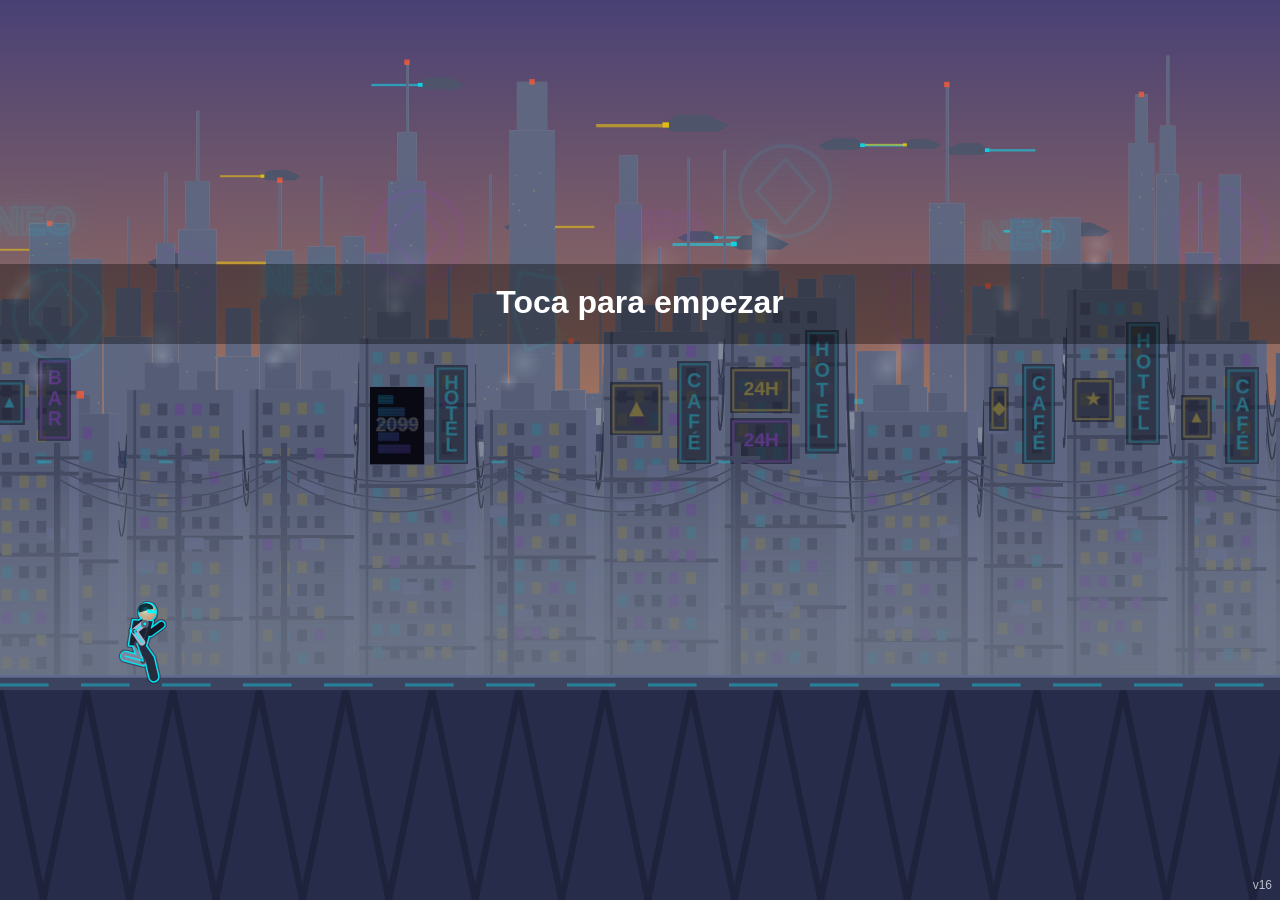
<file: index.html>
<!DOCTYPE html>
<html lang="es">
<head>
  <meta charset="utf-8">
  <meta name="viewport" content="width=device-width, initial-scale=1, maximum-scale=1, user-scalable=no, viewport-fit=cover">
  <meta name="theme-color" content="#87ceeb">
  <title>Runner Game</title>
  <link rel="manifest" href="manifest.webmanifest?v=13">
  <link rel="apple-touch-icon" href="icons/icon-180.png">
  <meta name="apple-mobile-web-app-capable" content="yes">
  <meta name="mobile-web-app-capable" content="yes">
  <meta name="apple-mobile-web-app-title" content="Runner">
  <link rel="stylesheet" href="style.css?v=16">
</head>
<body>
  <canvas id="game"></canvas>
  <script src="game.js?v=16"></script>
</body>
</html>
</file>
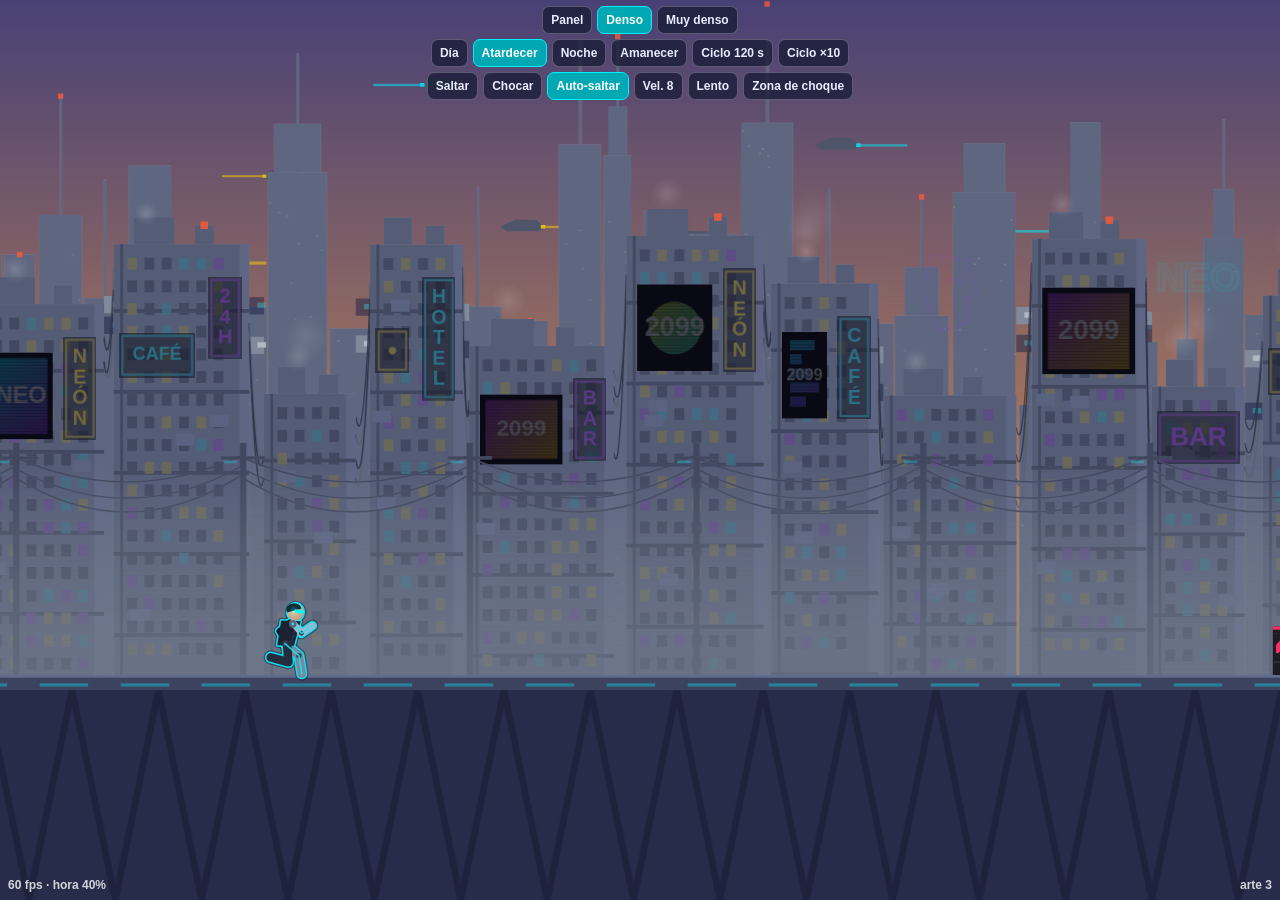
<file: arte.html>
<!DOCTYPE html>
<html lang="es">
<head>
  <meta charset="utf-8">
  <meta name="viewport" content="width=device-width, initial-scale=1, maximum-scale=1, user-scalable=no, viewport-fit=cover">
  <title>Runner: prueba de arte</title>
  <style>
    html, body {
      margin: 0; padding: 0; width: 100%; height: 100%; overflow: hidden;
      background: #0a0e27; overscroll-behavior: none; touch-action: none;
      user-select: none; -webkit-user-select: none; -webkit-touch-callout: none;
      -webkit-tap-highlight-color: transparent;
      font-family: sans-serif;
    }
    canvas { position: fixed; inset: 0; display: block; width: 100%; height: 100%; touch-action: none; }
    #panel {
      position: fixed; top: 6px; left: 6px; right: 6px; z-index: 1;
      display: flex; flex-direction: column; gap: 5px; align-items: center;
    }
    #panel .row { display: flex; flex-wrap: wrap; gap: 5px; justify-content: center; }
    #panel button {
      font: 600 12px sans-serif; color: #e8ecff; background: rgba(20, 24, 50, 0.72);
      border: 1px solid rgba(255, 255, 255, 0.25); border-radius: 7px; padding: 6px 8px;
    }
    #panel button.on { background: #00a8b3; border-color: #00f0ff; color: #fff; }
    #panel.hidden .row:not(:first-child) { display: none; }
  </style>
</head>
<body>
  <canvas id="c"></canvas>
  <div id="panel">
    <div class="row">
      <button id="togglePanel">Panel</button>
      <button data-density="dense" class="on">Denso</button>
      <button data-density="very">Muy denso</button>
    </div>
    <div class="row">
      <button data-time="day">Día</button>
      <button data-time="sunset" class="on">Atardecer</button>
      <button data-time="night">Noche</button>
      <button data-time="dawn">Amanecer</button>
      <button id="cycle">Ciclo 120 s</button>
      <button id="fast">Ciclo ×10</button>
    </div>
    <div class="row">
      <button id="jump">Saltar</button>
      <button id="crash">Chocar</button>
      <button id="auto" class="on">Auto-saltar</button>
      <button id="speed">Vel. 8</button>
      <button id="slow">Lento</button>
      <button id="hitbox">Zona de choque</button>
    </div>
  </div>
<script>
const LABEL = 'arte 3';

const canvas = document.getElementById('c');
const ctx = canvas.getContext('2d');

// ---------- Mismas medidas y física que el juego (game.js) ----------
const JUMP_HEIGHT = 2.2;
const RISE_TIME = 0.25;
const FALL_FACTOR = 1.8;
const GRAVITY_UP = (2 * JUMP_HEIGHT) / (RISE_TIME * RISE_TIME);
const GRAVITY_DOWN = GRAVITY_UP * FALL_FACTOR;
const JUMP_SPEED = (2 * JUMP_HEIGHT) / RISE_TIME;
const HITBOX_INSET = 0.15;
const SPEEDS = [8, 10.5, 13]; // inicio, mitad y tope del juego (lados por segundo)

// ---------- Paleta (Dirección de arte en CLAUDE.md) ----------
// #ff2e63 es exclusivo de los obstáculos: no aparece en cielo, ciudad, letreros ni personaje.
const OBSTACLE = '#ff2e63';
const DAY = ['#9fc4d8', '#d6e4ec']; // Día B, elegido
const SUNSET = ['#3d3a78', '#d9924e'];
const NIGHT = ['#0a0e27', '#141a44'];
const DAWN = ['#6f7fb0', '#d6c7b8'];
const BUILDING_DAY = '#4a5068';
const BUILDING_NIGHT = '#151a3d';
const NEON = ['#00f0ff', '#b026ff', '#ffd600'];
const WARNING = '#ff5a36'; // luces de aviso en techos: rojo anaranjado, lejos del #ff2e63 y de la franja de juego
const CYCLE_SECONDS = 120;
const TIMES = { day: 0.15, sunset: 0.4, night: 0.66, dawn: 0.92 };

// Densidad de la ciudad (se elige con botones).
const DENSITY = {
  dense: {
    farW: [0.5, 1.2], farGap: 0.1, midW: [1.6, 2.8], midGap: [0.08, 0.35],
    sign: 1, vsign: 0.85, screen: 0.45, holo: 2, bridge: 0.6, vehicles: 7, vents: 4, lit: 0.42, cables: 2, extraSign: 0,
  },
  very: {
    farW: [0.4, 0.9], farGap: 0.04, midW: [1.4, 2.3], midGap: [0.04, 0.2],
    sign: 1, vsign: 1, screen: 0.65, holo: 1, bridge: 0.85, vehicles: 12, vents: 6, lit: 0.55, cables: 3, extraSign: 0.7,
  },
};

// Androide: chaqueta y pantalón oscuros (humano), metal claro con luz cian (robot).
const BODY = {
  jacket: '#1d2233', jacketFar: '#141826', pants: '#262b3d',
  skin: '#c89a7a', metal: '#aab4c8', metalFar: '#7c869c', metalDark: '#5b6478',
  joint: '#39414f', cyan: '#00f0ff', boot: '#0f1119',
};

// ---------- Estado ----------
let density = 'dense';
let cycle = TIMES.sunset; // cada partida empieza al atardecer
let cycleRate = 0;
let speedIndex = 0;
let showHitbox = false;
let slow = false;
let autoJump = true;

let width = 0;
let height = 0;
let groundY = 0;
let size = 0;
let dpr = 1;

const player = { y: 0, vy: 0 };
const fx = { squash: 0, shake: 0, sparks: [], smoke: [], steam: [], crash: 0 };
let runPhase = 0;
let scroll = 0;
let obstacles = [];
let spawnTimer = 1;
let patternIndex = 0;
let time = 0;

const speed = () => SPEEDS[speedIndex];
const playerX = () => (width * 0.2) / size;

// ---------- Utilidades ----------
const lerp = (a, b, t) => a + (b - a) * t;
const clamp01 = (t) => Math.min(1, Math.max(0, t));
const smooth = (a, b, x) => { const t = clamp01((x - a) / (b - a)); return t * t * (3 - 2 * t); };
function hex(c) { const n = parseInt(c.slice(1), 16); return [(n >> 16) & 255, (n >> 8) & 255, n & 255]; }
function mix(a, b, t) {
  const pa = hex(a), pb = hex(b);
  const h = (i) => Math.round(lerp(pa[i], pb[i], t)).toString(16).padStart(2, '0');
  return `#${h(0)}${h(1)}${h(2)}`;
}
function rgba(c, a) { const p = hex(c); return `rgba(${p[0]}, ${p[1]}, ${p[2]}, ${a})`; }
function seeded(seed) {
  return () => {
    seed |= 0; seed = (seed + 0x6d2b79f5) | 0;
    let t = Math.imul(seed ^ (seed >>> 15), 1 | seed);
    t = (t + Math.imul(t ^ (t >>> 7), 61 | t)) ^ t;
    return ((t ^ (t >>> 14)) >>> 0) / 4294967296;
  };
}
function offscreen(w, h, opaque = false) {
  const c = document.createElement('canvas');
  c.width = Math.max(1, Math.round(w * dpr));
  c.height = Math.max(1, Math.round(h * dpr));
  const g = c.getContext('2d', { alpha: !opaque });
  g.setTransform(dpr, 0, 0, dpr, 0, 0);
  return [c, g];
}

// ---------- Ciclo día/noche ----------
function skyColors(c) {
  const keys = [[0, DAY], [0.3, DAY], [0.4, SUNSET], [0.5, NIGHT], [0.82, NIGHT], [0.92, DAWN], [1, DAY]];
  for (let i = 0; i < keys.length - 1; i++) {
    const [c0, k0] = keys[i];
    const [c1, k1] = keys[i + 1];
    if (c >= c0 && c <= c1) {
      const t = smooth(c0, c1, c);
      return [mix(k0[0], k1[0], t), mix(k0[1], k1[1], t)];
    }
  }
  return DAY;
}
const darkness = (c) => (c < 0.6 ? smooth(0.3, 0.5, c) : 1 - smooth(0.82, 0.94, c));
const neonLevel = (c) => (c < 0.6 ? smooth(0.4, 0.5, c) : 1 - smooth(0.84, 0.9, c));

// ---------- Ciudad: capas pintadas una vez (día y noche) + elementos animados ----------
let city = null;
let skyCache = { key: '', canvas: null };

// Sprite con versión apagada y encendida (el brillo se pinta aquí, una sola vez).
function neonSprite(w, h, paint) {
  const [off, go] = offscreen(w, h);
  const [on, gn] = offscreen(w, h);
  paint(go, false);
  paint(gn, true);
  return { off, on, w, h };
}

function buildCity() {
  const P = DENSITY[density];
  const tileW = Math.ceil(width * 1.5);
  const H = groundY;
  const actionTop = H - size * 3.8; // franja de juego: sin letreros ni pantallas (legibilidad)
  const skyDay = DAY[1];
  const wrap = (x, w, fn) => { fn(x); if (x + w > tileW) fn(x - tileW); };
  const make = (y0, paint) => {
    y0 = Math.max(0, Math.floor(y0));
    const [d, gd] = offscreen(tileW, H - y0);
    const [n, gn] = offscreen(tileW, H - y0);
    gd.translate(0, -y0);
    gn.translate(0, -y0);
    paint(gd, 'day');
    paint(gn, 'night');
    return { day: d, night: n, y0, h: H - y0, w: tileW, cache: { step: -1, canvas: null } };
  };

  // --- Geometría (una sola vez, igual para día y noche) ---
  const rnd = seeded(density === 'dense' ? 11 : 12);
  const R = (a, b) => a + rnd() * (b - a);

  const farB = [];
  for (let x = 0; x < tileW; ) {
    const w = size * R(...P.farW);
    const h = H * R(0.4, 0.82);
    farB.push({ x, w, h, step: rnd() < 0.5 ? R(0.1, 0.25) : 0, spire: rnd() < 0.45, seed: rnd() * 1e9 });
    x += w + size * rnd() * P.farGap;
  }
  const midB = [];
  for (let x = 0; x < tileW; ) {
    const w = size * R(...P.midW);
    const h = H * R(0.38, 0.66); // altos: la fachada útil queda por encima de la franja de juego
    midB.push({ x, w, h, seed: rnd() * 1e9 });
    x += w + size * R(...P.midGap);
  }

  // Elementos animados, en coordenadas del mosaico de su capa.
  const roofLights = []; // luces de aviso que parpadean
  const vents = []; // ductos con vapor
  const signs = []; // letreros horizontales y verticales
  const screens = []; // pantallas gigantes
  const holos = []; // anuncios holográficos

  // --- Capa lejana: rascacielos con escalones, agujas y ventanas diminutas ---
  const far = make(H * 0.18 - size * 1.5, (g, m) => {
    const body = m === 'day' ? mix(skyDay, BUILDING_DAY, 0.28) : '#10153a';
    for (const b of farB) {
      const r = seeded(b.seed);
      wrap(b.x, b.w, (x) => {
        g.fillStyle = body;
        g.fillRect(x, H - b.h, b.w, b.h);
        if (b.step) g.fillRect(x + b.w * b.step, H - b.h - size * 0.9, b.w * (1 - 2 * b.step), size * 0.9);
        if (b.spire) g.fillRect(x + b.w / 2 - 1, H - b.h - size * 2.2, Math.max(2, size * 0.05), size * 2.2);
        if (m === 'night') {
          for (let i = 0; i < b.w * b.h / (size * size) * 2.2; i++) {
            const wx = x + r() * b.w, wy = H - r() * b.h;
            if (wy < actionTop || r() < 0.5) {
              g.fillStyle = r() < 0.5 ? 'rgba(255, 214, 0, 0.3)' : 'rgba(0, 240, 255, 0.25)';
              g.fillRect(wx, wy, 1.6, 1.6);
            }
          }
        }
      });
      if (m === 'day') roofLights.push({ layer: 'far', x: b.x + b.w / 2, y: H - b.h - (b.spire ? size * 2.2 : b.step ? size * 0.9 : 0), phase: rnd() });
    }
  });

  // --- Capa media: fachadas con detalle, puentes, cables; letreros y pantallas aparte ---
  const mid = make(H * 0.38 - size * 1.2, (g, m) => {
    const night = m === 'night';
    const body = night ? BUILDING_NIGHT : mix(skyDay, BUILDING_DAY, 0.45);
    const side = night ? '#1d2350' : mix(body, '#ffffff', 0.12);
    const ledge = night ? '#0f1330' : mix(body, '#2a2f42', 0.3);
    const winOff = night ? '#0f1330' : mix(body, '#2c3146', 0.3);
    midB.forEach((b, i) => {
      const r = seeded(b.seed);
      const top = H - b.h;
      wrap(b.x, b.w, (x) => {
        g.fillStyle = body; g.fillRect(x, top, b.w, b.h);
        g.fillStyle = side; g.fillRect(x + b.w - size * 0.18, top, size * 0.18, b.h); // canto con luz
        g.fillStyle = body; g.fillRect(x + b.w * 0.15, top - size * 0.5, b.w * 0.3, size * 0.5); // cuarto de máquinas
        g.fillRect(x + b.w * 0.6, top - size * 0.35, size * 0.35, size * 0.35); // tanque
        g.fillStyle = ledge;
        for (let y = top + size * 1.2; y < H; y += size * 1.5) g.fillRect(x, y, b.w, Math.max(1.5, size * 0.07)); // cornisas
        g.fillRect(x + size * 0.12, top, Math.max(1.5, size * 0.05), b.h); // tubería
      });
      // Ventanas en rejilla.
      const cols = Math.floor((b.w - size * 0.4) / (size * 0.32));
      const rows = Math.floor(b.h / (size * 0.42));
      for (let rr = 0; rr < rows; rr++) {
        for (let cc = 0; cc < cols; cc++) {
          const on = r();
          const tint = r();
          const wx = b.x + size * 0.25 + cc * size * 0.32;
          const wy = top + size * 0.25 + rr * size * 0.42;
          if (wy > H - size * 0.3) continue;
          if (night && on < P.lit) g.fillStyle = tint < 0.55 ? 'rgba(255, 214, 0, 0.3)' : tint < 0.8 ? 'rgba(0, 240, 255, 0.28)' : 'rgba(176, 38, 255, 0.3)';
          else g.fillStyle = winOff;
          wrap(wx, size * 0.18, (x) => g.fillRect(x, wy, size * 0.18, size * 0.22));
        }
      }
      // Aires acondicionados en la fachada.
      for (let k = 0; k < 3; k++) {
        const ax = b.x + r() * (b.w - size * 0.4), ay = top + size + r() * (b.h - size * 2);
        g.fillStyle = night ? '#232a55' : mix(body, '#8a93aa', 0.35);
        wrap(ax, size * 0.35, (x) => g.fillRect(x, ay, size * 0.35, size * 0.22));
      }
      // Puente aéreo hacia el edificio siguiente.
      const nb = midB[i + 1];
      if (nb && r() < P.bridge) {
        const by = Math.min(top, H - nb.h) + size * R(0.8, 2.2);
        if (by < actionTop) {
          const bx = b.x + b.w, bw = nb.x - bx;
          wrap(bx, bw, (x) => {
            g.fillStyle = night ? '#1b2046' : mix(body, '#2a2f42', 0.2);
            g.fillRect(x, by, bw, size * 0.32);
            g.fillStyle = night ? 'rgba(0, 240, 255, 0.55)' : mix(body, '#ffffff', 0.25);
            for (let lx = x + size * 0.15; lx < x + bw; lx += size * 0.35) g.fillRect(lx, by + size * 0.1, size * 0.16, size * 0.1);
          });
        }
      }
      // Cables entre edificios.
      if (nb) {
        g.strokeStyle = night ? '#070a1f' : mix(body, '#1a1f33', 0.5);
        g.lineWidth = Math.max(1, size * 0.025);
        for (let k = 0; k < P.cables; k++) {
          const y1 = top + size * R(0.4, 2), y2 = H - nb.h + size * R(0.4, 2);
          const x1 = b.x + b.w, x2 = nb.x;
          wrap(x1, x2 - x1, (dx) => {
            g.beginPath(); g.moveTo(dx, y1);
            g.quadraticCurveTo(dx + (x2 - x1) / 2, Math.max(y1, y2) + size * 0.8, dx + x2 - x1, y2); g.stroke();
          });
        }
      }
      if (m === 'day') {
        // Estos se deciden una sola vez (en la pasada de día) y se dibujan como elementos animados.
        roofLights.push({ layer: 'mid', x: b.x + b.w * 0.6 + size * 0.17, y: top - size * 0.35, phase: rnd() });
        if (rnd() < P.vents / 6) vents.push({ x: b.x + b.w * 0.15 + size * 0.2, y: top - size * 0.5, next: rnd() });
        const faceTop = top + size * 0.6, faceBottom = Math.min(actionTop, H - size * 0.5);
        if (faceBottom - faceTop > size * 0.9) {
          // Con letrero vertical, lo demás deja libre la franja derecha; sin él, el letrero puede sobresalir.
          const hasV = rnd() < P.vsign;
          const cx = hasV ? b.x + (b.w - size * 0.9) / 2 : b.x + b.w / 2;
          const maxW = hasV ? b.w - size * 1.1 : b.w + size * 0.6;
          const screenW = hasV ? b.w - size * 1.15 : b.w - size * 0.4;
          if (rnd() < P.screen && screenW > size * 0.8) screens.push({ x: b.x + size * 0.2, y: faceTop + size * 0.3, w: screenW, h: Math.min(size * 1.6, faceBottom - faceTop - size * 0.4), kind: signs.length + screens.length });
          else if (rnd() < P.sign) signs.push({ x: cx, y: faceTop + (faceBottom - faceTop) * R(0.1, 0.4), vertical: false, n: signs.length, maxW });
          if (hasV) signs.push({ x: b.x + b.w - size * 0.45, y: faceTop, vertical: true, n: signs.length, maxH: faceBottom - faceTop });
          if (rnd() < P.extraSign) signs.push({ x: cx, y: faceTop + (faceBottom - faceTop) * 0.72, vertical: false, n: signs.length + 3, maxW });
        }
        if (i % P.holo === 0 && top - size * 3 > H * 0.2) holos.push({ x: b.x + b.w / 2, y: top - size * 1.9, k: holos.length });
      }
    });
  });

  // --- Primer plano (detrás de la pasarela): postes, cables y faroles ---
  const near = make(H - size * 4.6, (g, m) => {
    const color = m === 'day' ? mix(skyDay, '#2a2f42', 0.55) : '#0c1030';
    const spacing = size * 4.2;
    const postH = size * 4.3;
    g.fillStyle = color;
    g.strokeStyle = color;
    for (let x = size; x < tileW + spacing; x += spacing) {
      wrap(x, size * 0.2, (xx) => {
        g.fillRect(xx, H - postH, Math.max(2, size * 0.12), postH);
        g.fillRect(xx - size * 0.35, H - postH + size * 0.25, size * 0.82, Math.max(2, size * 0.06));
      });
    }
    g.lineWidth = Math.max(1, size * 0.03);
    for (let x = size; x < tileW; x += spacing) {
      for (const dy of [0.25, 0.45, 0.62]) {
        g.beginPath();
        const y = H - postH + size * dy;
        g.moveTo(x, y);
        g.quadraticCurveTo(x + spacing / 2, y + size * (0.7 + dy), x + spacing, y);
        g.stroke();
      }
    }
    if (m === 'night') {
      g.fillStyle = 'rgba(0, 240, 255, 0.55)';
      for (let x = size; x < tileW + spacing; x += spacing) wrap(x, 4, (xx) => g.fillRect(xx - size * 0.3, H - postH + size * 0.33, size * 0.25, Math.max(2, size * 0.05)));
    }
  });

  // --- Letreros (horizontales y verticales) ---
  const WORDS = ['BAR', 'HOTEL', '24H', 'CAFÉ', 'RAMEN', 'CLUB', 'TACOS', 'NEÓN', 'ABIERTO', 'NEO'];
  const meas = document.createElement('canvas').getContext('2d');
  const textW = (t, px) => { meas.font = `700 ${px}px sans-serif`; return meas.measureText(t).width; };
  const VWORDS = ['HOTEL', 'BAR', 'NEÓN', 'CAFÉ', '24H', 'CLUB'];
  const signSprites = [];
  for (const s of signs) {
    const color = NEON[s.n % NEON.length];
    let text = s.vertical ? VWORDS[s.n % VWORDS.length] : WORDS[s.n % WORDS.length];
    if (!s.vertical) { // palabra que quepa completa en su edificio, con letra legible (medida real)
      const fits = (t) => textW(t, size * 0.32) + size * 0.5 <= s.maxW;
      const SYMBOLS = ['◆', '●', '▲', '★'];
      if (!fits(text)) text = [...WORDS.slice(s.n % WORDS.length), ...WORDS].find(fits) || SYMBOLS[s.n % SYMBOLS.length];
    }
    let fontPx = size * (s.vertical ? 0.36 : text.length > 4 ? 0.36 : 0.48);
    let w, h;
    if (s.vertical) { w = size * 0.62; h = Math.min(s.maxH, fontPx * 1.05 * text.length + size * 0.4); }
    else {
      fontPx = Math.max(size * 0.32, Math.min(fontPx, (fontPx * (s.maxW - size * 0.5)) / textW(text, fontPx)));
      w = Math.min(s.maxW, textW(text, fontPx) + size * 0.5); h = fontPx + size * 0.5;
    }
    const spr = neonSprite(w, h, (g, on) => {
      g.fillStyle = on ? 'rgba(8, 10, 26, 0.7)' : 'rgba(20, 22, 35, 0.55)';
      g.fillRect(0, 0, w, h);
      g.lineWidth = Math.max(1, size * 0.04);
      g.strokeStyle = on ? rgba(color, 0.9) : mix(color, '#3a3f55', 0.8);
      g.strokeRect(size * 0.06, size * 0.06, w - size * 0.12, h - size * 0.12);
      g.font = `700 ${fontPx}px sans-serif`;
      g.textAlign = 'center';
      g.textBaseline = 'middle';
      if (on) { g.shadowColor = color; g.shadowBlur = size * 0.3; }
      g.fillStyle = on ? mix(color, '#ffffff', 0.45) : mix(color, '#3a3f55', 0.72);
      if (s.vertical) {
        const chars = [...text];
        const step = (h - size * 0.4) / chars.length;
        chars.forEach((ch, i) => g.fillText(ch, w / 2, size * 0.2 + step * (i + 0.5)));
      } else g.fillText(text, w / 2, h / 2);
    });
    signSprites.push({ ...spr, x: s.x - w / 2, y: Math.min(s.y, actionTop - h - size * 0.1), color, threshold: 0.42 + ((s.n * 0.37) % 1) * 0.07, lit: false, flicker: 0 });
  }
  // Descarta letreros que se enciman (también al empalmar el mosaico).
  const kept = [];
  const blockers = screens.map((sc) => ({ x: sc.x, y: sc.y, w: sc.w, h: sc.h })); // tampoco sobre pantallas
  for (const s of signSprites) {
    if (blockers.some((k) => [0, tileW, -tileW].some((sh) => s.x < k.x + sh + k.w + size * 0.1 && k.x + sh < s.x + s.w + size * 0.1 && s.y < k.y + k.h && k.y < s.y + s.h))) continue;
    const clash = kept.some((k) => [0, tileW, -tileW].some((sh) => s.x < k.x + sh + k.w + size * 0.15 && k.x + sh < s.x + s.w + size * 0.15 && s.y < k.y + k.h && k.y < s.y + s.h));
    if (!clash) kept.push(s);
  }

  // --- Pantallas gigantes: 3 cuadros pintados una vez que se alternan ---
  const screenSprites = screens.map((sc, i) => {
    const color = NEON[i % NEON.length];
    const other = NEON[(i + 1) % NEON.length];
    const frames = [0, 1, 2].map((f) => {
      const [c, g] = offscreen(sc.w, sc.h);
      g.fillStyle = '#05060f'; g.fillRect(0, 0, sc.w, sc.h);
      const grad = g.createLinearGradient(0, 0, sc.w, sc.h);
      grad.addColorStop(0, rgba(color, 0.85)); grad.addColorStop(1, rgba(other, 0.75));
      g.fillStyle = grad;
      if (f === 0) { g.fillRect(size * 0.1, size * 0.1, sc.w - size * 0.2, sc.h - size * 0.2); }
      if (f === 1) { for (let k = 0; k < 5; k++) g.fillRect(size * 0.15, size * 0.15 + k * (sc.h - size * 0.3) / 5, (sc.w - size * 0.3) * (0.4 + 0.6 * ((k * 7 + i) % 5) / 4), (sc.h - size * 0.3) / 7); }
      if (f === 2) { g.beginPath(); g.arc(sc.w / 2, sc.h / 2, Math.min(sc.w, sc.h) * 0.35, 0, Math.PI * 2); g.fill(); }
      g.fillStyle = 'rgba(255, 255, 255, 0.9)';
      const word = ['NEO', '2099', 'RUN'][(i + f) % 3];
      let px = Math.min(sc.h * 0.32, size * 0.6);
      px = Math.min(px, (px * sc.w * 0.8) / textW(word, px)); // que el texto quepa en la pantalla
      g.font = `800 ${px}px sans-serif`;
      g.textAlign = 'center'; g.textBaseline = 'middle';
      g.fillText(word, sc.w / 2, sc.h / 2);
      g.fillStyle = 'rgba(0, 0, 0, 0.25)';
      for (let y = 0; y < sc.h; y += 3) g.fillRect(0, y, sc.w, 1); // líneas de barrido
      return c;
    });
    return { ...sc, frames, color };
  });

  // --- Hologramas: figuras translúcidas sobre los techos ---
  const holoSprites = holos.map((hl, i) => {
    const color = i % 2 ? NEON[1] : NEON[0];
    const s = size * 2.4;
    const [c, g] = offscreen(s, s);
    g.shadowColor = color; g.shadowBlur = size * 0.4;
    g.strokeStyle = rgba(color, 0.9); g.lineWidth = Math.max(1.5, size * 0.06);
    if (i % 3 === 0) { // anillo con rombo
      g.beginPath(); g.arc(s / 2, s / 2, s * 0.35, 0, Math.PI * 2); g.stroke();
      g.beginPath(); g.moveTo(s / 2, s * 0.25); g.lineTo(s * 0.72, s / 2); g.lineTo(s / 2, s * 0.75); g.lineTo(s * 0.28, s / 2); g.closePath(); g.stroke();
    } else if (i % 3 === 1) { // cara de perfil geométrica
      g.beginPath(); g.moveTo(s * 0.35, s * 0.2); g.lineTo(s * 0.65, s * 0.25); g.lineTo(s * 0.72, s * 0.5); g.lineTo(s * 0.62, s * 0.55); g.lineTo(s * 0.66, s * 0.72); g.lineTo(s * 0.4, s * 0.8); g.lineTo(s * 0.3, s * 0.5); g.closePath(); g.stroke();
      g.beginPath(); g.moveTo(s * 0.5, s * 0.4); g.lineTo(s * 0.64, s * 0.4); g.stroke();
    } else { // texto
      g.font = `800 ${s * 0.3}px sans-serif`; g.textAlign = 'center'; g.textBaseline = 'middle';
      g.strokeText('NEO', s / 2, s / 2);
    }
    g.shadowBlur = 0;
    g.fillStyle = rgba(color, 0.12);
    for (let y = 0; y < s; y += 4) g.fillRect(0, y, s, 2);
    return { x: hl.x - s / 2, y: hl.y - s / 2, w: s, h: s, canvas: c, color, phase: i * 1.7 };
  });

  // --- Vehículos voladores (capa del fondo) ---
  const vRnd = seeded(5);
  const vehicles = [];
  for (let i = 0; i < P.vehicles; i++) {
    vehicles.push({ x: vRnd() * width, y: H * (0.12 + vRnd() * 0.3), v: (vRnd() < 0.5 ? -1 : 1) * size * (1.5 + vRnd() * 3), s: 0.7 + vRnd() * 0.6, light: NEON[i % 2 === 0 ? 0 : 2] });
  }

  // --- Neblina sobre la franja de juego: baja el contraste del fondo detrás del androide ---
  const fog = {};
  for (const m of ['day', 'night']) {
    const [c, g] = offscreen(4, size * 4);
    const grad = g.createLinearGradient(0, 0, 0, size * 4);
    const col = m === 'day' ? DAY[1] : '#0a0e27';
    grad.addColorStop(0, rgba(col, 0));
    grad.addColorStop(1, rgba(col, m === 'day' ? 0.45 : 0.55));
    g.fillStyle = grad; g.fillRect(0, 0, 4, size * 4);
    fog[m] = c;
  }

  // --- Pasarela metálica ---
  const span = size * 1.6;
  const walkW = Math.ceil(width / span + 2) * span;
  const deckH = size * 0.28;
  const walkway = {};
  for (const m of ['day', 'night']) {
    const [c, g] = offscreen(walkW, height - groundY, true);
    g.fillStyle = m === 'day' ? '#3a4058' : '#151a3d';
    g.fillRect(0, 0, walkW, height - groundY);
    g.strokeStyle = m === 'day' ? '#2e3348' : '#10142f';
    g.lineWidth = Math.max(2, size * 0.12);
    g.beginPath();
    for (let x = 0; x < walkW; x += span) {
      g.moveTo(x, deckH); g.lineTo(x + span / 2, height - groundY);
      g.moveTo(x + span, deckH); g.lineTo(x + span / 2, height - groundY);
    }
    g.stroke();
    g.fillStyle = m === 'day' ? '#5a6278' : '#1f2548';
    g.fillRect(0, 0, walkW, deckH);
    g.fillStyle = m === 'day' ? '#8a93aa' : '#3a4476';
    g.fillRect(0, 0, walkW, Math.max(2, size * 0.05));
    walkway[m] = c;
  }

  city = {
    candidates: signSprites.length, midCount: midB.length,
    tileW, far, mid, near, signs: kept, screens: screenSprites, holos: holoSprites, roofLights, vents, vehicles, fog,
    walkway: { ...walkway, y0: 0, h: height - groundY, w: walkW, opaque: true, cache: { step: -1, canvas: null }, span, deckH },
  };
}

function skyImage(c) {
  const [top, bottom] = skyColors(c);
  const key = `${top}${bottom}${width}${height}`;
  if (skyCache.key !== key) {
    const [cv, g] = offscreen(width + 2 * size, groundY + size, true);
    const grad = g.createLinearGradient(0, 0, 0, groundY + size);
    grad.addColorStop(0, top);
    grad.addColorStop(1, bottom);
    g.fillStyle = grad;
    g.fillRect(0, 0, width + 2 * size, groundY + size);
    skyCache = { key, canvas: cv };
  }
  return skyCache.canvas;
}

// Mezcla día/noche de una capa, cacheada por escalón (1/24): una sola copia por cuadro.
const STEPS = 24;
function blended(layer, d) {
  const step = Math.round(d * STEPS);
  if (step === 0) return layer.day;
  if (step === STEPS) return layer.night;
  if (layer.cache.step !== step) {
    const [c, g] = offscreen(layer.w, layer.h, layer.opaque);
    g.drawImage(layer.day, 0, 0, layer.w, layer.h);
    g.globalAlpha = step / STEPS;
    g.drawImage(layer.night, 0, 0, layer.w, layer.h);
    layer.cache = { step, canvas: c };
  }
  return layer.cache.canvas;
}

const LAYER_SPEED = { far: 0.1, mid: 0.3, near: 0.6 };
function drawTile(layer, layerSpeed, d) {
  const tile = blended(layer, d);
  const w = layer.w;
  const x = -((scroll * size * layerSpeed) % w);
  ctx.drawImage(tile, x, layer.y0, w, layer.h);
  if (x + w < width) ctx.drawImage(tile, x + w, layer.y0, w, layer.h);
}

// Posiciones visibles en pantalla de un elemento del mosaico de una capa.
function* screenXs(x, w, layerSpeed) {
  const tw = city.tileW;
  const off = (scroll * size * layerSpeed) % tw;
  for (const base of [x - off, x - off + tw, x - off - tw]) if (base + w > 0 && base < width) yield base;
}

function updateCity(dt, c) {
  const on = neonLevel(c);
  for (const s of city.signs) {
    const want = c >= s.threshold && on > 0.2;
    if (want && !s.lit) s.flicker = 0.8; // al anochecer, cada letrero parpadea antes de quedar encendido
    s.lit = want;
    s.flicker = Math.max(0, s.flicker - dt);
  }
  for (const v of city.vehicles) {
    v.x += v.v * dt;
    if (v.v > 0 && v.x > width + size * 2) v.x = -size * 2;
    if (v.v < 0 && v.x < -size * 2) v.x = width + size * 2;
  }
  // Vapor de los ductos.
  for (const vt of city.vents) {
    vt.next -= dt;
    if (vt.next <= 0) {
      vt.next = 0.25 + Math.random() * 0.3;
      fx.steam.push({ tx: vt.x + (Math.random() - 0.5) * size * 0.2, y: vt.y, r: size * 0.2, life: 1, vx: size * (0.2 + Math.random() * 0.4) });
    }
  }
  for (const p of fx.steam) { p.tx += p.vx * dt; p.y -= size * 0.8 * dt; p.r += size * 0.35 * dt; p.life -= dt / 1.6; }
  fx.steam = fx.steam.filter((p) => p.life > 0);
}

function drawVehicles(d) {
  for (const v of city.vehicles) {
    const s = size * 0.5 * v.s;
    const dir = Math.sign(v.v);
    ctx.fillStyle = mix(mix(DAY[1], BUILDING_DAY, 0.5), '#0c0f2a', d);
    ctx.beginPath(); // carrocería en cuña con cabina
    ctx.moveTo(v.x + dir * s, v.y);
    ctx.lineTo(v.x + dir * s * 0.3, v.y - s * 0.32);
    ctx.lineTo(v.x - dir * s * 0.6, v.y - s * 0.3);
    ctx.lineTo(v.x - dir * s, v.y + s * 0.05);
    ctx.lineTo(v.x - dir * s * 0.7, v.y + s * 0.2);
    ctx.lineTo(v.x + dir * s * 0.7, v.y + s * 0.2);
    ctx.closePath();
    ctx.fill();
    // Estela de luz detrás.
    ctx.fillStyle = rgba(v.light, 0.25 + 0.5 * d);
    ctx.fillRect(dir > 0 ? v.x - s * 3 : v.x + s, v.y - 1, s * 2, Math.max(1.5, s * 0.1));
    ctx.fillStyle = rgba(v.light, 0.6 + 0.4 * d);
    ctx.fillRect(dir > 0 ? v.x - s : v.x + s * 0.8, v.y - s * 0.08, s * 0.2, s * 0.16);
  }
}

function drawRoofLights(layer, d) {
  const blink = (t, ph) => ((t + ph) % 1.4) < 0.25;
  ctx.fillStyle = WARNING;
  for (const l of city.roofLights) {
    if (l.layer !== layer || !blink(time, l.phase * 1.4)) continue;
    const r = Math.max(1.5, size * (layer === 'far' ? 0.05 : 0.07));
    for (const x of screenXs(l.x - r, 2 * r, LAYER_SPEED[layer])) {
      ctx.globalAlpha = 0.55 + 0.45 * d;
      ctx.fillRect(x, l.y - r, 2 * r, 2 * r);
    }
  }
  ctx.globalAlpha = 1;
}

function drawMidExtras(c, d) {
  const on = neonLevel(c);
  // Pantallas: de día apagadas (casi negras), de noche encendidas; cambian de cuadro cada 0,7 s.
  for (const sc of city.screens) {
    const frame = sc.frames[Math.floor(time / 0.7 + sc.kind) % 3];
    for (const x of screenXs(sc.x, sc.w, LAYER_SPEED.mid)) {
      ctx.fillStyle = '#0a0b16';
      ctx.fillRect(x, sc.y, sc.w, sc.h);
      ctx.globalAlpha = 0.25 + 0.75 * on;
      ctx.drawImage(frame, x, sc.y, sc.w, sc.h);
      ctx.globalAlpha = 1;
    }
  }
  // Letreros: apagados de día; al anochecer parpadean y se encienden.
  for (const s of city.signs) {
    let level = s.lit ? on : 0;
    if (s.flicker > 0) level = Math.random() < 0.45 ? 0 : on;
    for (const x of screenXs(s.x, s.w, LAYER_SPEED.mid)) {
      ctx.drawImage(s.off, x, s.y, s.w, s.h);
      if (level > 0) { ctx.globalAlpha = level; ctx.drawImage(s.on, x, s.y, s.w, s.h); ctx.globalAlpha = 1; }
    }
  }
  // Hologramas: tenues y con leve parpadeo.
  for (const h of city.holos) {
    const a = (0.12 + 0.55 * on) * (0.85 + 0.15 * Math.sin(time * 9 + h.phase)) * (Math.random() < 0.02 ? 0.3 : 1);
    for (const x of screenXs(h.x, h.w, LAYER_SPEED.mid)) {
      ctx.globalAlpha = a;
      ctx.drawImage(h.canvas, x, h.y + Math.sin(time * 1.3 + h.phase) * size * 0.08, h.w, h.h);
    }
  }
  ctx.globalAlpha = 1;
  // Vapor: bocanadas suaves y translúcidas (de noche, apenas iluminadas).
  for (const p of fx.steam) {
    for (const x of screenXs(p.tx - p.r, 2 * p.r, LAYER_SPEED.mid)) {
      ctx.globalAlpha = (0.22 - 0.08 * d) * p.life;
      ctx.drawImage(puff(), x, p.y - p.r, 2 * p.r, 2 * p.r);
    }
  }
  ctx.globalAlpha = 1;
}

function drawWalkway(c) {
  const wk = city.walkway;
  const x = -((scroll * size) % wk.span);
  ctx.drawImage(blended(wk, darkness(c)), x, groundY, wk.w, wk.h);
  const on = neonLevel(c);
  // De noche la placa refleja los letreros y pantallas de la capa media (se mueven con ellos).
  if (on > 0) {
    const refl = (sx, w, color, a) => {
      for (const xx of screenXs(sx, w, LAYER_SPEED.mid)) {
        ctx.fillStyle = rgba(color, a * on);
        ctx.fillRect(xx + w * 0.2, groundY + 1, w * 0.6, wk.deckH - 1);
        ctx.fillStyle = rgba(color, a * on * 0.4);
        ctx.fillRect(xx + w * 0.35, groundY + wk.deckH, w * 0.3, size * 0.25);
      }
    };
    for (const s of city.signs) if (s.lit) refl(s.x, s.w, s.color, 0.28);
    for (const sc of city.screens) refl(sc.x, sc.w, sc.color, 0.22);
  }
  ctx.fillStyle = rgba('#00f0ff', 0.35 + 0.65 * on);
  const dash = size * 0.9;
  const period = dash + size * 0.6;
  const o2 = -((scroll * size) % period);
  const ly = groundY + wk.deckH * 0.55;
  for (let xx = o2; xx < width; xx += period) ctx.fillRect(xx, ly, dash, Math.max(2, size * 0.06));
}

function drawFog(d) {
  const top = groundY - size * 4;
  ctx.drawImage(city.fog.day, 0, top, width, size * 4);
  if (d > 0) { ctx.globalAlpha = d; ctx.drawImage(city.fog.night, 0, top, width, size * 4); ctx.globalAlpha = 1; }
}

// Bocanada de vapor: degradado suave pintado una vez (sin bordes duros).
let puffSprite = null;
function puff() {
  if (!puffSprite) {
    const [c, g] = offscreen(64, 64);
    const grad = g.createRadialGradient(32, 32, 0, 32, 32, 32);
    grad.addColorStop(0, 'rgba(255, 255, 255, 1)');
    grad.addColorStop(0.5, 'rgba(255, 255, 255, 0.45)');
    grad.addColorStop(1, 'rgba(255, 255, 255, 0)');
    g.fillStyle = grad; g.fillRect(0, 0, 64, 64);
    puffSprite = c;
  }
  return puffSprite;
}

// ---------- Obstáculos (#ff2e63) ----------
let glowMagenta = null;
function magentaGlow() {
  if (!glowMagenta) {
    const [c, g] = offscreen(64, 64);
    const grad = g.createRadialGradient(32, 32, 0, 32, 32, 32);
    grad.addColorStop(0, rgba(OBSTACLE, 0.7));
    grad.addColorStop(1, rgba(OBSTACLE, 0));
    g.fillStyle = grad;
    g.fillRect(0, 0, 64, 64);
    glowMagenta = c;
  }
  return glowMagenta;
}

function drawBarrier(o, night) {
  const x = o.x * size, w = o.w * size, h = o.h * size, top = groundY - h;
  const post = Math.max(3, size * 0.12);
  ctx.globalAlpha = 0.25 + 0.35 * night;
  ctx.drawImage(magentaGlow(), x - w * 0.4, top - h * 0.2, w * 1.8, h * 1.4);
  ctx.globalAlpha = 1;
  ctx.fillStyle = rgba(OBSTACLE, 0.55);
  ctx.fillRect(x + post, top + size * 0.08, w - 2 * post, h - size * 0.08);
  ctx.fillStyle = mix(OBSTACLE, '#ffffff', 0.45);
  const step = size * 0.22;
  const offY = (time * size * 1.5) % step;
  for (let y = groundY - offY; y > top + size * 0.1; y -= step) ctx.fillRect(x + post, y, w - 2 * post, Math.max(1, size * 0.03));
  ctx.fillStyle = OBSTACLE;
  ctx.fillRect(x + w / 2 - Math.max(1, size * 0.02), top + size * 0.08, Math.max(2, size * 0.04), h - size * 0.08);
  ctx.fillStyle = '#20222d';
  ctx.fillRect(x, top, post, h);
  ctx.fillRect(x + w - post, top, post, h);
  ctx.fillStyle = OBSTACLE;
  ctx.fillRect(x - post * 0.2, top, post * 1.4, Math.max(2, size * 0.07));
  ctx.fillRect(x + w - post * 1.2, top, post * 1.4, Math.max(2, size * 0.07));
}

function drawBlock(o) {
  const x = o.x * size, w = o.w * size, h = o.h * size, top = groundY - h;
  ctx.fillStyle = '#1b1c24';
  ctx.fillRect(x, top, w, h);
  ctx.save();
  ctx.beginPath();
  ctx.rect(x + size * 0.06, top + size * 0.12, w - size * 0.12, h * 0.42);
  ctx.clip();
  ctx.fillStyle = OBSTACLE;
  const sw = size * 0.2;
  for (let sx = x - h; sx < x + w + h; sx += sw * 2) {
    ctx.beginPath();
    ctx.moveTo(sx, top + size * 0.12 + h * 0.42);
    ctx.lineTo(sx + sw, top + size * 0.12 + h * 0.42);
    ctx.lineTo(sx + sw + h * 0.42, top + size * 0.12);
    ctx.lineTo(sx + h * 0.42, top + size * 0.12);
    ctx.closePath();
    ctx.fill();
  }
  ctx.restore();
  ctx.fillStyle = OBSTACLE;
  ctx.fillRect(x, top, w, Math.max(2, size * 0.06));
  ctx.fillStyle = '#2c2e3a';
  ctx.fillRect(x, groundY - h * 0.28, w, Math.max(1, size * 0.03));
}

const PATTERNS = [
  [{ type: 'block', x: 0, w: 0.8, h: 0.9 }],
  [{ type: 'barrier', x: 0, w: 0.5, h: 1.25 }],
  [{ type: 'block', x: 0, w: 0.45, h: 0.8 }, { type: 'barrier', x: 0.95, w: 0.5, h: 1.0 }],
  [{ type: 'barrier', x: 0, w: 0.9, h: 0.75 }],
  [{ type: 'block', x: 0, w: 1.0, h: 0.7 }],
];

function spawnPattern() {
  const pat = PATTERNS[patternIndex++ % PATTERNS.length];
  const group = {};
  for (const b of pat) obstacles.push({ ...b, x: width / size + b.x, group });
}

function jumpLead(h, w, v) {
  const a = Math.max(h - HITBOX_INSET, 0);
  const t1 = (JUMP_SPEED - Math.sqrt(JUMP_SPEED ** 2 - 2 * GRAVITY_UP * a)) / GRAVITY_UP;
  const above = Math.sqrt((2 * (JUMP_HEIGHT - a)) / GRAVITY_UP) + Math.sqrt((2 * (JUMP_HEIGHT - a)) / GRAVITY_DOWN);
  return t1 + (above - (1 - 2 * HITBOX_INSET + w) / v) / 2;
}

// ---------- Androide ----------
function limb(x0, y0, a1, l1, a2, l2) {
  const x1 = x0 + Math.sin(a1) * l1;
  const y1 = y0 + Math.cos(a1) * l1;
  return [x0, y0, x1, y1, x1 + Math.sin(a2) * l2, y1 + Math.cos(a2) * l2];
}
function legIK(hx, hy, fx, fy, l) {
  const dx = fx - hx, dy = fy - hy;
  const d = Math.min(Math.hypot(dx, dy), 2 * l - 1e-4);
  const theta = Math.atan2(dx, dy);
  const alpha = Math.acos(d / (2 * l));
  const kx = hx + Math.sin(theta + alpha) * l;
  const ky = hy + Math.cos(theta + alpha) * l;
  return [hx, hy, kx, ky, hx + Math.sin(theta) * d, hy + Math.cos(theta) * d];
}

const LEG = 0.34;
const HIP_Y = -0.58;
const MAX_STRIDE = 0.7;
const cycleTime = (v) => 0.42 * Math.sqrt(8 / v);

// Pie en fase q: apoyado al principio (va hacia atrás a la velocidad del suelo, sin patinar), luego en el aire.
function footAt(q, v) {
  const T = cycleTime(v);
  const duty = Math.min(0.3, MAX_STRIDE / (v * T));
  const D = v * duty * T;
  if (q < duty) return { x: D / 2 - v * q * T, y: 0, stance: q / duty };
  const s = (q - duty) / (1 - duty);
  const ease = 0.5 - 0.5 * Math.cos(Math.PI * s);
  return { x: -D / 2 + D * ease - 0.12 * Math.sin(Math.PI * s) * (1 - s), y: -0.36 * Math.sin(Math.PI * s), stance: -1 };
}

function pose() {
  const v = speed();
  if (fx.crash > 0) {
    const hip = [0, HIP_Y];
    return {
      hip, lean: -0.35 * Math.min(1, (1 - fx.crash) * 6),
      near: limb(hip[0] + 0.02, hip[1], 0.5, LEG, -0.1, LEG), far: limb(hip[0] - 0.02, hip[1], -0.2, LEG, -0.6, LEG),
      arms: { near: [-2.2, -2.6], far: [-1.8, -2.2] },
    };
  }
  if (player.y > 0) {
    const up = clamp01(player.vy / JUMP_SPEED);
    const hip = [0, HIP_Y];
    return {
      hip, lean: 0.1,
      near: limb(hip[0] + 0.02, hip[1], 1.1 - up * 0.3, LEG, -0.2, LEG), far: limb(hip[0] - 0.02, hip[1], -0.3, LEG, -1.2 + up * 0.4, LEG),
      arms: { near: [-0.9 - up * 0.6, -0.4], far: [0.8, 1.6] },
    };
  }
  const fA = footAt(runPhase % 1, v);
  const fB = footAt((runPhase + 0.5) % 1, v);
  const dip = Math.max(fA.stance >= 0 ? Math.sin(Math.PI * fA.stance) : 0, fB.stance >= 0 ? Math.sin(Math.PI * fB.stance) : 0);
  const hip = [0, HIP_Y + 0.05 * dip];
  const swing = Math.cos(2 * Math.PI * runPhase);
  return {
    hip, lean: 0.12,
    near: legIK(hip[0] + 0.02, hip[1], fA.x, fA.y, LEG),
    far: legIK(hip[0] - 0.02, hip[1], fB.x, fB.y, LEG),
    arms: { near: [-0.8 * swing, -0.8 * swing + 1.5], far: [0.8 * swing, 0.8 * swing + 1.5] },
  };
}

let glowCyan = null;
function drawGlow(x, y, r, strength) {
  if (!glowCyan) {
    const [c, g] = offscreen(64, 64);
    const grad = g.createRadialGradient(32, 32, 0, 32, 32, 32);
    grad.addColorStop(0, 'rgba(0, 240, 255, 0.9)');
    grad.addColorStop(0.35, 'rgba(0, 240, 255, 0.35)');
    grad.addColorStop(1, 'rgba(0, 240, 255, 0)');
    g.fillStyle = grad;
    g.fillRect(0, 0, 64, 64);
    glowCyan = c;
  }
  ctx.save();
  ctx.globalCompositeOperation = 'lighter';
  ctx.globalAlpha = strength;
  ctx.drawImage(glowCyan, x - r, y - r, r * 2, r * 2);
  ctx.restore();
}

function drawAndroid(c) {
  const P = pose();
  const s = size;
  const night = darkness(c);
  const baseX = Math.round(width * 0.2) + s / 2;
  const baseY = groundY - player.y * s;
  const airStretch = player.y > 0 ? -0.12 * Math.min(Math.abs(player.vy) / JUMP_SPEED, 1) : 0;
  const k = Math.min(Math.max(fx.squash + airStretch, -0.3), 0.35);

  ctx.save();
  ctx.translate(baseX, baseY);
  ctx.scale(1 + k, 1 - k);
  ctx.scale(s, s);
  ctx.rotate(fx.crash > 0 ? P.lean : P.lean * 0.8);
  ctx.lineCap = 'round';
  ctx.lineJoin = 'round';

  const hip = P.hip;
  const shoulder = [hip[0] + 0.06, hip[1] - 0.4];
  const armL = 0.25;
  const L = {
    farLeg: P.far, nearLeg: P.near,
    farArm: limb(shoulder[0] - 0.03, shoulder[1], P.arms.far[0], armL, P.arms.far[1], armL),
    nearArm: limb(shoulder[0] + 0.03, shoulder[1], P.arms.near[0], armL, P.arms.near[1], armL),
  };
  const seg = (pts, w, color) => {
    ctx.strokeStyle = color; ctx.lineWidth = w;
    ctx.beginPath(); ctx.moveTo(pts[0], pts[1]); ctx.lineTo(pts[2], pts[3]); ctx.lineTo(pts[4], pts[5]); ctx.stroke();
  };
  const torsoPath = () => {
    ctx.beginPath();
    ctx.moveTo(shoulder[0] - 0.19, shoulder[1] - 0.02);
    ctx.lineTo(shoulder[0] + 0.17, shoulder[1] - 0.04);
    ctx.lineTo(hip[0] + 0.15, hip[1] + 0.02);
    ctx.lineTo(hip[0] - 0.16, hip[1] + 0.04);
    ctx.closePath();
  };
  const headPath = () => { ctx.beginPath(); ctx.ellipse(shoulder[0] + 0.06, shoulder[1] - 0.2, 0.15, 0.16, 0, 0, Math.PI * 2); };
  const neck = (w, color) => {
    ctx.strokeStyle = color; ctx.lineWidth = w;
    ctx.beginPath(); ctx.moveTo(shoulder[0] + 0.02, shoulder[1] + 0.02); ctx.lineTo(shoulder[0] + 0.05, shoulder[1] - 0.1); ctx.stroke();
  };
  const outline = (o, color) => {
    seg(L.farLeg, 0.15 + o, color); seg(L.farArm, 0.11 + o, color); neck(0.09 + o, color);
    ctx.strokeStyle = color; ctx.lineWidth = o; torsoPath(); ctx.stroke(); headPath(); ctx.stroke();
    seg(L.nearLeg, 0.16 + o, color); seg(L.nearArm, 0.12 + o, color);
  };
  outline(0.1, rgba('#1a1f33', 1 - night));
  outline(0.055, rgba('#00f0ff', 0.9 + 0.05 * night));

  // Piernas sin pie aparte: termina en la punta redondeada del trazo.
  seg(L.farLeg, 0.15, BODY.metalFar);
  seg(L.farArm, 0.11, BODY.jacketFar);
  ctx.fillStyle = BODY.jacket; torsoPath(); ctx.fill();
  ctx.strokeStyle = '#2c3348'; ctx.lineWidth = 0.025;
  ctx.beginPath(); ctx.moveTo(shoulder[0] + 0.1, shoulder[1]); ctx.lineTo(hip[0] + 0.09, hip[1]); ctx.stroke();
  neck(0.09, BODY.skin);
  ctx.fillStyle = BODY.skin; headPath(); ctx.fill();
  ctx.fillStyle = BODY.boot;
  ctx.beginPath(); ctx.ellipse(shoulder[0] + 0.02, shoulder[1] - 0.25, 0.14, 0.11, -0.3, Math.PI * 0.9, Math.PI * 2.05); ctx.fill();
  seg(L.nearLeg, 0.16, BODY.pants);

  const joints = (pts, r) => {
    ctx.fillStyle = BODY.joint;
    for (const i of [0, 2]) { ctx.beginPath(); ctx.arc(pts[i], pts[i + 1], r, 0, Math.PI * 2); ctx.fill(); }
  };
  const lightLine = (pts, a) => { ctx.globalAlpha = a; seg(pts, 0.03, BODY.cyan); ctx.globalAlpha = 1; };
  const glow = 0.35 + 0.55 * night;
  joints(L.farLeg, 0.05);
  lightLine(L.farLeg, 0.6 + 0.4 * glow);
  seg(L.nearArm, 0.12, BODY.metal);
  joints(L.nearArm, 0.045);
  lightLine(L.nearArm, 0.6 + 0.4 * glow);
  ctx.fillStyle = BODY.metalDark;
  ctx.beginPath(); ctx.arc(shoulder[0] + 0.03, shoulder[1] + 0.02, 0.07, 0, Math.PI * 2); ctx.fill();
  ctx.fillStyle = BODY.cyan;
  ctx.beginPath(); ctx.arc(shoulder[0] + 0.03, shoulder[1] + 0.02, 0.025, 0, Math.PI * 2); ctx.fill();

  const visorOn = fx.crash > 0 ? Math.random() > 0.4 : true;
  const vx = shoulder[0] + 0.11;
  const vy = shoulder[1] - 0.22;
  ctx.fillStyle = visorOn ? BODY.cyan : '#1b4a50';
  ctx.beginPath();
  ctx.moveTo(vx - 0.06, vy - 0.035); ctx.lineTo(vx + 0.11, vy - 0.02); ctx.lineTo(vx + 0.11, vy + 0.03); ctx.lineTo(vx - 0.06, vy + 0.035);
  ctx.closePath(); ctx.fill();
  ctx.restore();
  if (visorOn) drawGlow(baseX + (vx + 0.03) * s * (1 + k), baseY + vy * s * (1 - k), s * 0.2, glow * 0.7);
}

// ---------- Humo, chispas, zona de choque ----------
function land() {
  fx.squash = 0.3;
  const x = playerX() + 0.5;
  for (let i = 0; i < 7; i++) {
    fx.smoke.push({ x: x + (Math.random() - 0.5) * 0.8, y: 0.08, r: 0.1 + Math.random() * 0.08, vx: (Math.random() - 0.5) * 1.6, vy: 0.3 + Math.random() * 0.6, life: 1 });
  }
}

function drawSmoke(c) {
  // De día gris azulado oscuro (contrasta con el cielo claro); de noche gris con tono cian.
  const d = darkness(c);
  const col = mix('#5e6b80', '#7fb6c4', d);
  for (const p of fx.smoke) {
    ctx.fillStyle = rgba(col, (0.55 - 0.1 * d) * p.life);
    ctx.beginPath();
    ctx.arc(p.x * size, groundY - p.y * size, p.r * size, 0, Math.PI * 2);
    ctx.fill();
  }
}

function crash() {
  if (fx.crash > 0) return;
  fx.crash = 1;
  fx.shake = 0.25;
  const x = playerX() + 0.8;
  const y = player.y + 0.7;
  for (let i = 0; i < 22; i++) {
    const a = -Math.PI / 2 + (Math.random() - 0.5) * 2.6;
    const v = 3 + Math.random() * 6;
    fx.sparks.push({ x, y, vx: Math.cos(a) * v - 1, vy: -Math.sin(a) * v, life: 1, c: ['#ffd600', '#ffffff', '#00f0ff'][i % 3] });
  }
}

function drawSparks() {
  ctx.lineCap = 'round';
  for (const p of fx.sparks) {
    ctx.globalAlpha = Math.max(0, p.life);
    ctx.strokeStyle = p.c;
    ctx.lineWidth = Math.max(1.5, size * 0.05);
    const x = p.x * size, y = groundY - p.y * size;
    ctx.beginPath(); ctx.moveTo(x, y); ctx.lineTo(x - p.vx * size * 0.03, y + p.vy * size * 0.03); ctx.stroke();
  }
  ctx.globalAlpha = 1;
}

function drawHitbox() {
  const left = (playerX() + HITBOX_INSET) * size;
  const w = (1 - 2 * HITBOX_INSET) * size;
  const bottom = groundY - (player.y + HITBOX_INSET) * size;
  const top = groundY - (player.y + 1) * size;
  ctx.save(); ctx.setLineDash([4, 3]); ctx.lineWidth = 2; ctx.strokeStyle = '#ffffff';
  ctx.strokeRect(left, top, w, bottom - top); ctx.restore();
}

// ---------- Bucle ----------
function jump() {
  if (player.y > 0 || fx.crash > 0) return;
  player.vy = JUMP_SPEED;
  player.y = 0.0001;
  fx.squash = -0.25;
}

function update(dt) {
  dt *= slow ? 0.25 : 1;
  time += dt;
  cycle = (cycle + dt * cycleRate) % 1;
  const v = speed();
  const running = fx.crash <= 0;
  if (running) {
    scroll += v * dt;
    if (player.y === 0) runPhase = (runPhase + dt / cycleTime(v)) % 1;
    for (const o of obstacles) o.x -= v * dt;
    obstacles = obstacles.filter((o) => o.x + o.w > -1);
    spawnTimer -= dt;
    if (spawnTimer <= 0) { spawnPattern(); spawnTimer = 1.5; }
    if (autoJump && player.y === 0) {
      const next = obstacles.find((o) => o.x + o.w > playerX() + HITBOX_INSET);
      if (next) {
        const grp = obstacles.filter((o) => o.group === next.group);
        const left = Math.min(...grp.map((o) => o.x));
        const right = Math.max(...grp.map((o) => o.x + o.w));
        const hMax = Math.max(...grp.map((o) => o.h));
        if ((left - (playerX() + 1 - HITBOX_INSET)) / v <= jumpLead(hMax, right - left, v)) jump();
      }
    }
  }
  if (player.y > 0) {
    player.vy -= (player.vy > 0 ? GRAVITY_UP : GRAVITY_DOWN) * dt;
    player.y += player.vy * dt;
    if (player.y <= 0) { player.y = 0; player.vy = 0; land(); }
  }
  fx.squash *= Math.exp(-12 * dt);
  fx.shake = Math.max(0, fx.shake - dt);
  fx.crash = Math.max(0, fx.crash - dt / 1.2);
  for (const p of fx.sparks) { p.x += p.vx * dt; p.y += p.vy * dt; p.vy -= 14 * dt; p.life -= dt / 0.6; }
  fx.sparks = fx.sparks.filter((p) => p.life > 0 && p.y > -0.2);
  for (const p of fx.smoke) { p.x += (p.vx - (running ? v : 0)) * dt; p.y += p.vy * dt; p.vy *= Math.exp(-3 * dt); p.r += dt * 0.6; p.life -= dt / 0.55; }
  fx.smoke = fx.smoke.filter((p) => p.life > 0);
  updateCity(dt, cycle);
}

const frameTimes = [];
function drawHud(c) {
  const fps = frameTimes.length > 1 ? Math.round((1000 * (frameTimes.length - 1)) / (frameTimes[frameTimes.length - 1] - frameTimes[0])) : 0;
  ctx.font = '600 12px sans-serif';
  ctx.textBaseline = 'bottom';
  ctx.fillStyle = 'rgba(255, 255, 255, 0.8)';
  ctx.textAlign = 'left';
  ctx.fillText(`${fps} fps · hora ${Math.round(c * 100)}%`, 8, height - 8);
  ctx.textAlign = 'right';
  ctx.fillText(LABEL, width - 8, height - 8);
}

function draw() {
  const c = cycle;
  const d = darkness(c);
  ctx.save();
  if (fx.shake > 0) {
    const m = (fx.shake / 0.25) * size * 0.2;
    ctx.translate((Math.random() - 0.5) * 2 * m, (Math.random() - 0.5) * 2 * m);
  }
  ctx.drawImage(skyImage(c), -size, -size, width + 2 * size, groundY + size);
  drawVehicles(d);
  drawTile(city.far, LAYER_SPEED.far, d);
  drawRoofLights('far', d);
  drawTile(city.mid, LAYER_SPEED.mid, d);
  drawMidExtras(c, d);
  drawRoofLights('mid', d);
  drawTile(city.near, LAYER_SPEED.near, d);
  drawFog(d);
  drawWalkway(c);
  drawSmoke(c);
  for (const o of obstacles) (o.type === 'barrier' ? drawBarrier(o, d) : drawBlock(o));
  drawAndroid(c);
  drawSparks();
  if (showHitbox) drawHitbox();
  ctx.restore();
  drawHud(c);
}

let last = 0;
function loop(t) {
  const dt = last ? Math.min((t - last) / 1000, 1 / 30) : 0;
  last = t;
  frameTimes.push(t);
  while (frameTimes.length > 60) frameTimes.shift();
  update(dt);
  draw();
  requestAnimationFrame(loop);
}

function resize() {
  dpr = window.devicePixelRatio || 1;
  width = canvas.clientWidth;
  height = canvas.clientHeight;
  canvas.width = Math.round(width * dpr);
  canvas.height = Math.round(height * dpr);
  ctx.setTransform(dpr, 0, 0, dpr, 0, 0);
  groundY = Math.round(height * 0.75);
  size = Math.round(Math.min(width, height * 0.6) * 0.1);
  glowCyan = null;
  glowMagenta = null;
  puffSprite = null;
  skyCache.key = '';
  buildCity();
}

// ---------- Controles ----------
const $ = (sel) => document.querySelectorAll(sel);
for (const b of $('#panel button')) b.addEventListener('pointerdown', (e) => e.stopPropagation());
const exclusive = (attr, fn) => $(`[${attr}]`).forEach((b) => b.addEventListener('click', () => {
  $(`[${attr}]`).forEach((x) => x.classList.toggle('on', x === b));
  fn(b.getAttribute(attr));
}));
exclusive('data-density', (v) => { density = v; fx.steam = []; buildCity(); });
exclusive('data-time', (v) => {
  cycle = TIMES[v]; cycleRate = 0;
  document.getElementById('cycle').classList.remove('on');
  document.getElementById('fast').classList.remove('on');
});
const setCycle = (rate, id) => {
  const same = cycleRate === rate;
  cycleRate = same ? 0 : rate;
  document.getElementById('cycle').classList.toggle('on', !same && id === 'cycle');
  document.getElementById('fast').classList.toggle('on', !same && id === 'fast');
  $('[data-time]').forEach((x) => x.classList.remove('on'));
};
document.getElementById('cycle').addEventListener('click', () => setCycle(1 / CYCLE_SECONDS, 'cycle'));
document.getElementById('fast').addEventListener('click', () => setCycle(10 / CYCLE_SECONDS, 'fast'));
document.getElementById('jump').addEventListener('click', jump);
document.getElementById('crash').addEventListener('click', crash);
const toggle = (id, get, set) => document.getElementById(id).addEventListener('click', (e) => { set(!get()); e.currentTarget.classList.toggle('on', get()); });
toggle('auto', () => autoJump, (v) => { autoJump = v; });
toggle('slow', () => slow, (v) => { slow = v; });
toggle('hitbox', () => showHitbox, (v) => { showHitbox = v; });
document.getElementById('speed').addEventListener('click', (e) => {
  speedIndex = (speedIndex + 1) % SPEEDS.length;
  e.currentTarget.textContent = `Vel. ${SPEEDS[speedIndex]}`;
});
document.getElementById('togglePanel').addEventListener('click', () => document.getElementById('panel').classList.toggle('hidden'));
canvas.addEventListener('pointerdown', (e) => { e.preventDefault(); jump(); });
document.addEventListener('keydown', (e) => { if (e.code === 'Space') { e.preventDefault(); if (!e.repeat) jump(); } });
document.addEventListener('touchmove', (e) => e.preventDefault(), { passive: false });
document.addEventListener('gesturestart', (e) => e.preventDefault());
document.addEventListener('dblclick', (e) => e.preventDefault());

window.addEventListener('resize', resize);
resize();
requestAnimationFrame(loop);
</script>
</body>
</html>
</file>
<file: style.css>
html,
body {
  margin: 0;
  padding: 0;
  width: 100%;
  height: 100%;
  overflow: hidden;
  background: #87ceeb;
  overscroll-behavior: none;
  touch-action: none;
  user-select: none;
  -webkit-user-select: none;
  -webkit-touch-callout: none;
  -webkit-tap-highlight-color: transparent;
}

canvas {
  position: fixed;
  inset: 0;
  display: block;
  width: 100%;
  height: 100%;
  touch-action: none;
}
</file>
